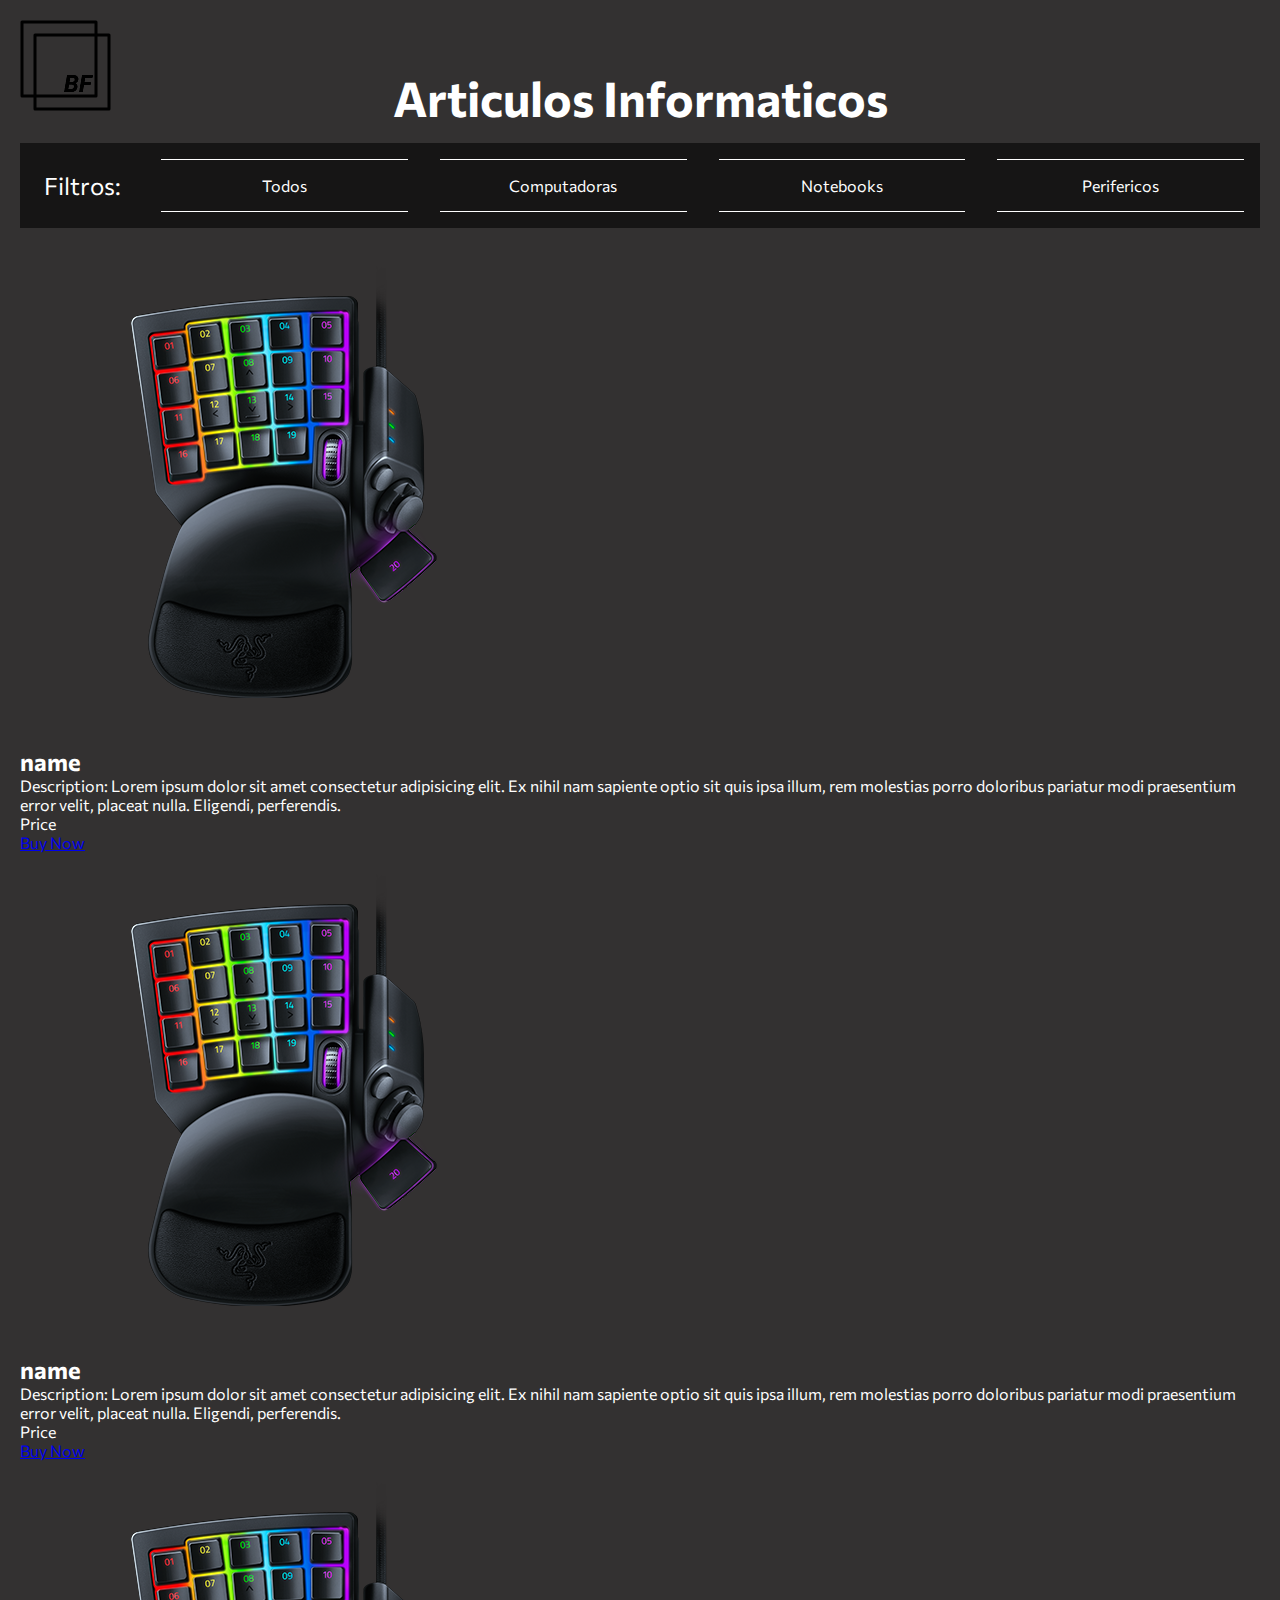
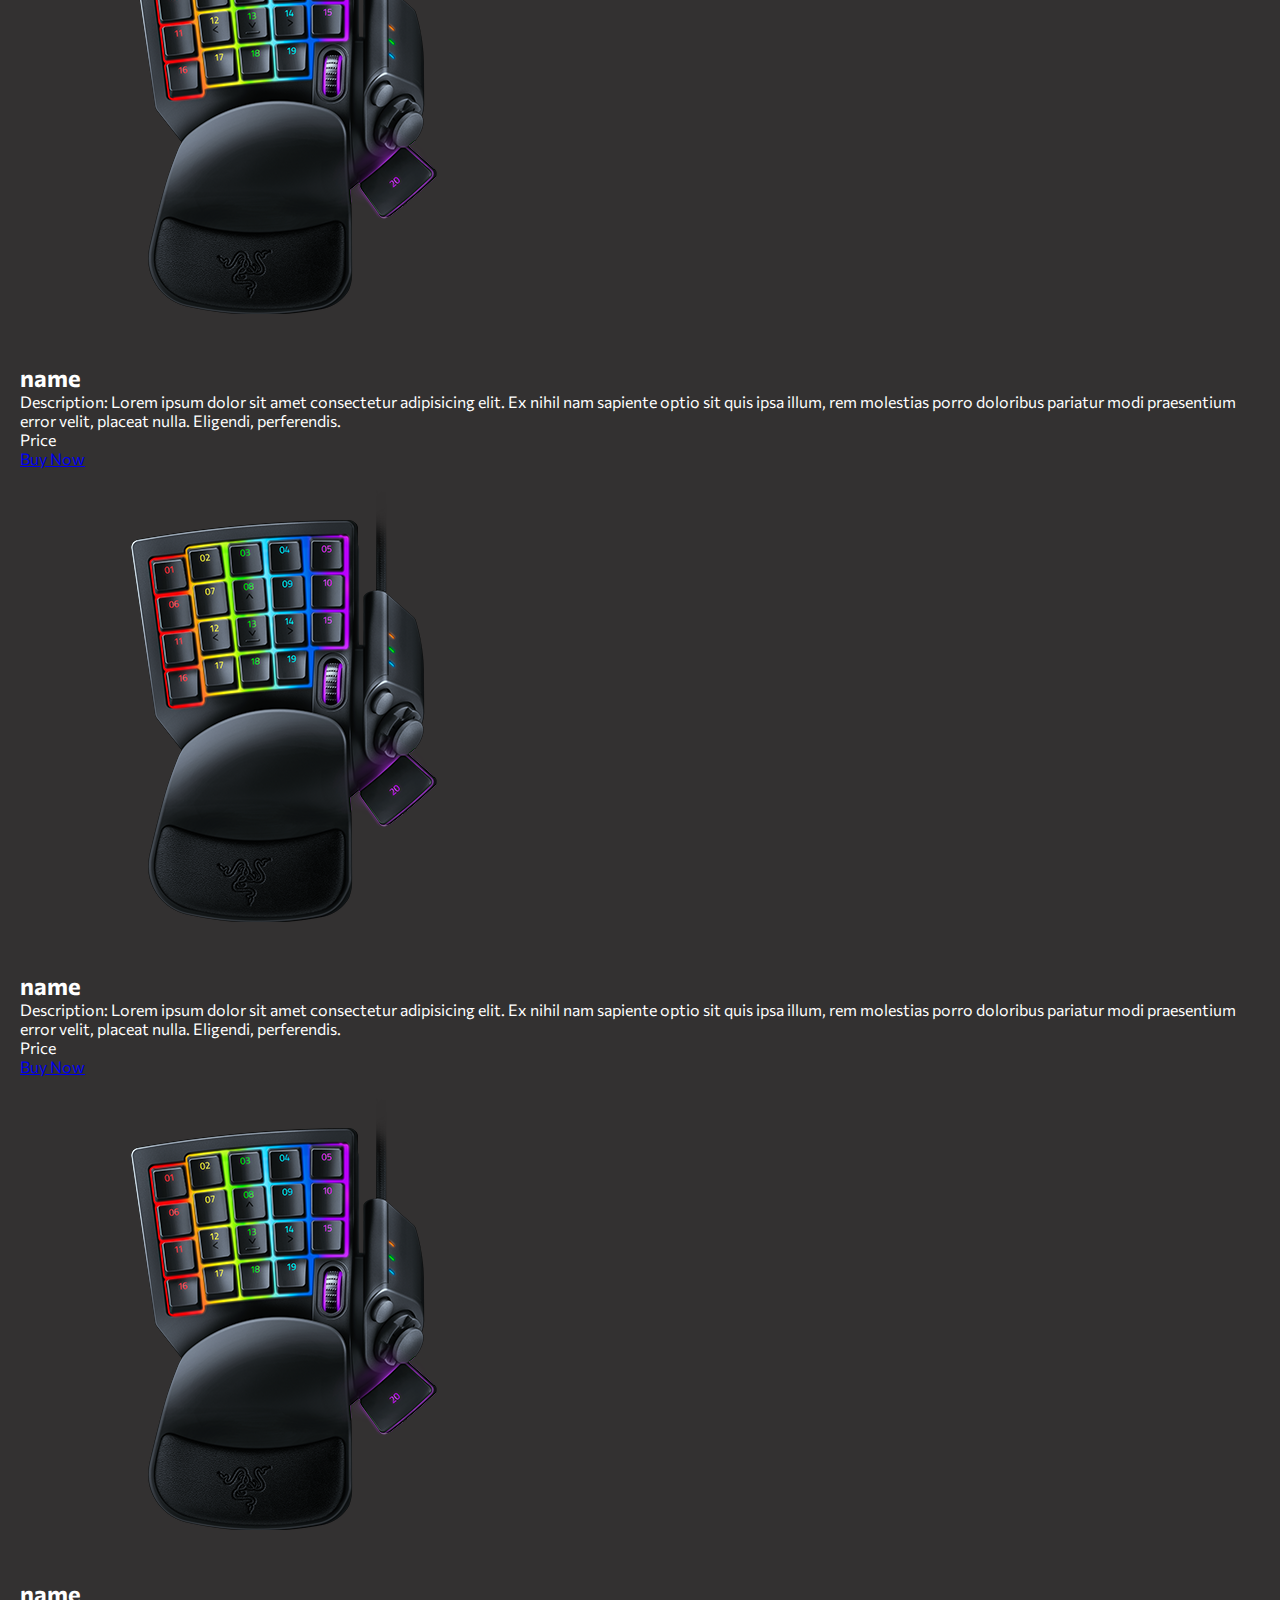
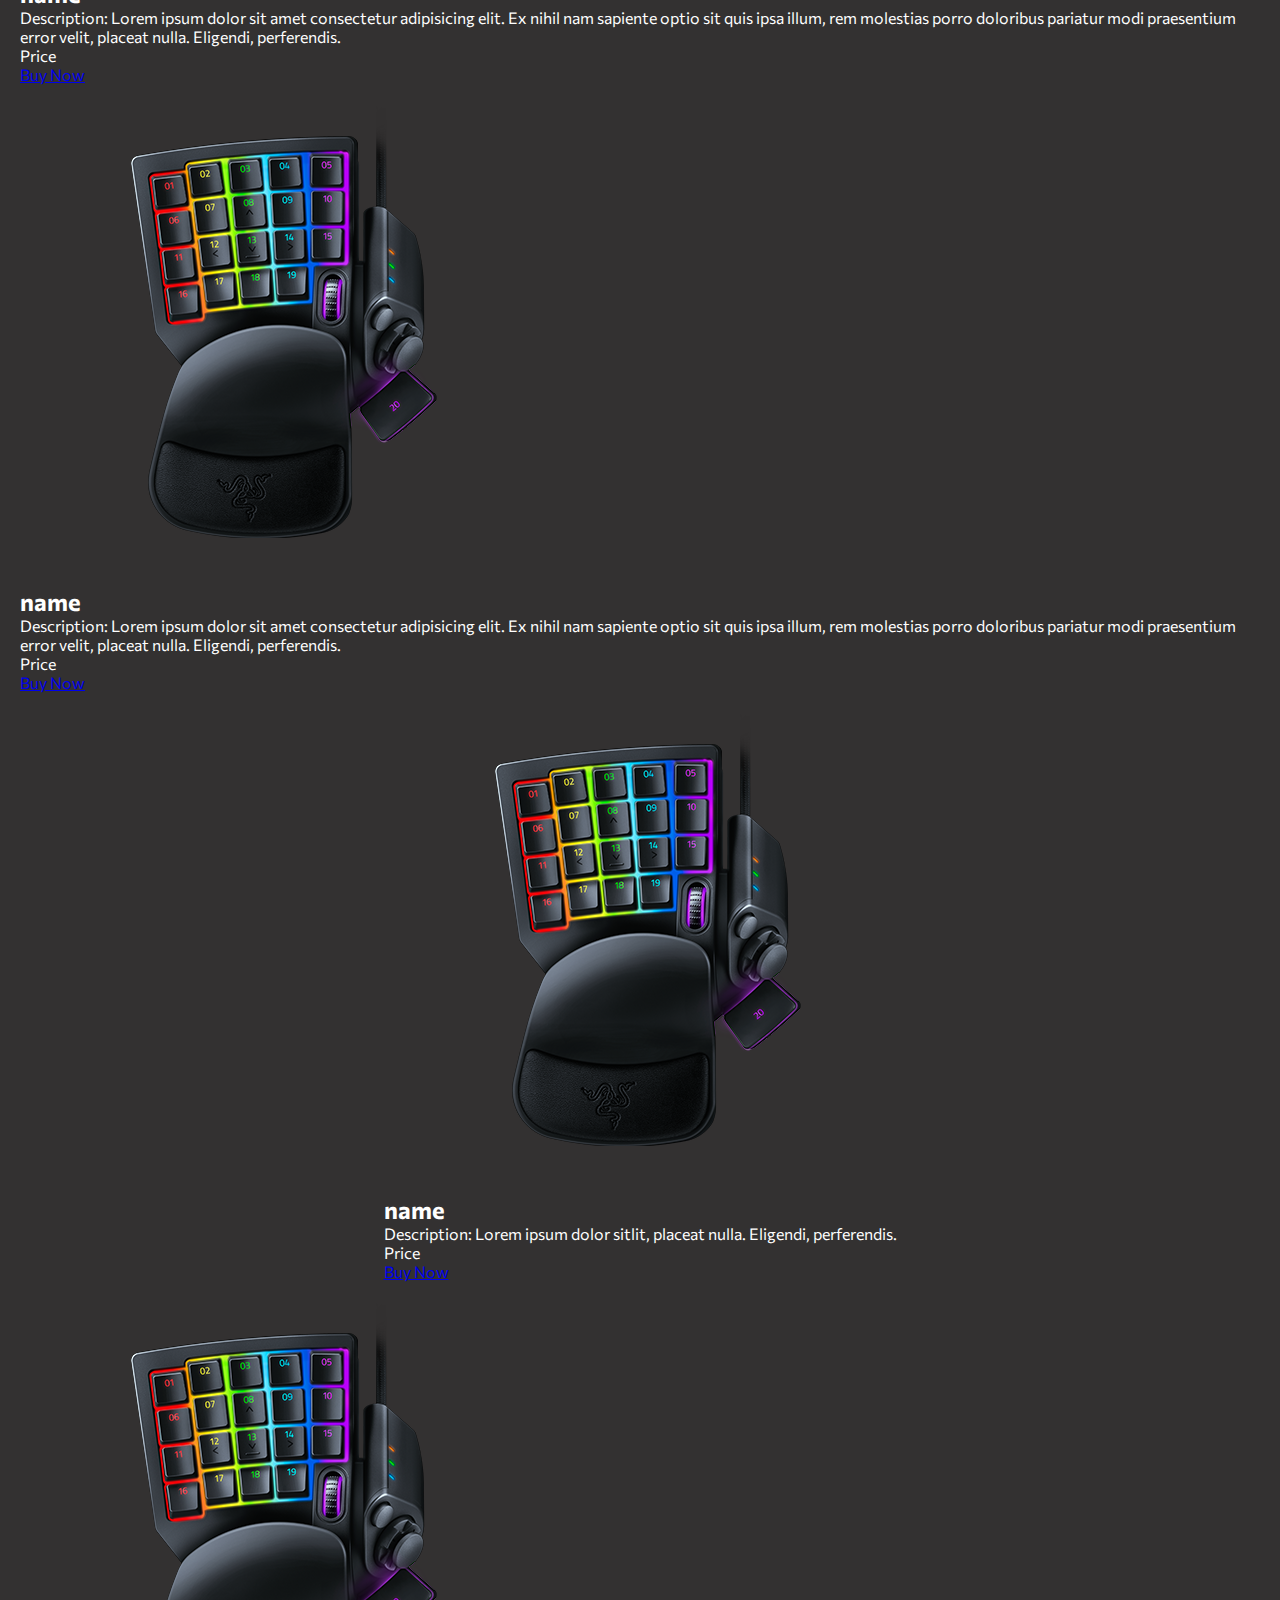
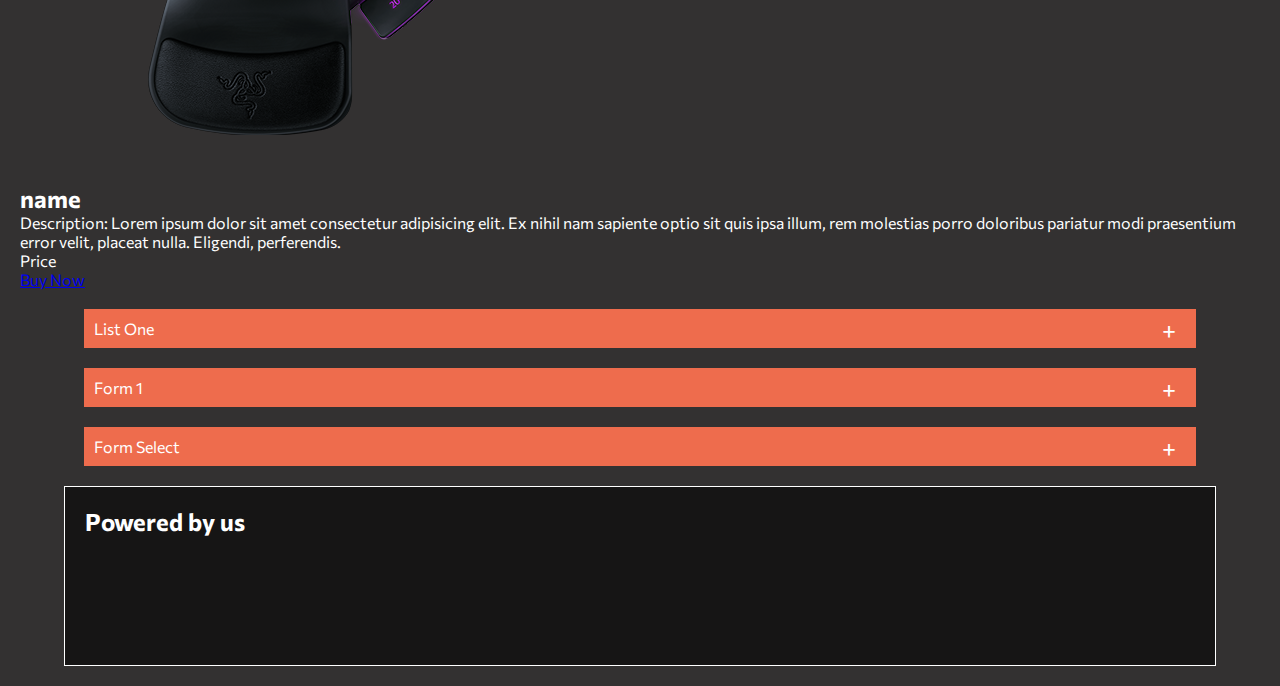
<file: templates/index.html>
<!DOCTYPE html>
<html lang="en">
<head>
    <meta charset="UTF-8">
    <meta name="viewport" content="width=device-width, initial-scale=1.0">
    <title>Home</title>
    <link rel="stylesheet" href="./css/estilo.css">
    <link rel="stylesheet" href="./css/sideMenuBox.css">
    <link rel="stylesheet" href="./css/sideMenuContent.css">
    <link rel="stylesheet" href="./css/mainContent.css">
    <link rel="stylesheet" href="./css/filtro.css">
    <link rel="stylesheet" href="./css/listaProductos.css">
    <link rel="stylesheet" href="./css/accordion.css">
    <link rel="stylesheet" href="./css/textForm.css">
    <link rel="stylesheet" href="./css/selectForm.css">
    <link rel="stylesheet" href="./css/listBox.css">
    <link rel="stylesheet" href="./css/footer.css">
</head>
<body>
    
    <!-- LA SIDE MENU -->
    <div id="mySidenav" class="sidenav">

        <!--INICIO CLOSE MENU -->
        <a href="javascript:void(0)" id="buttonCloseNav" class="closebtn">&times;</a>
        <!--FIN CLOSE MENU -->
        
        <div class="imgBx">
            <img src="./img/user.jpeg" alt="">
        </div>
        <div class="contentBx">
            <h2 class="userName">
                Ignacio Ochoa
            </h2>
            <h3 class="userType">
                Usuario Administrador
            </h3>
            <div class="buttonBx">
                <a href="#">Log in</a>
                <a href="#">Administrar</a>
                <a href="#">Log out</a>
            </div>
        </div>
    </div>

    <!-- FIN SIDE MENU -->
    <!-- SPAN PARA abrir side menu -->
    <span id="buttonOpenNav">
        <img src="./img/logo.svg" alt="">
    </span>

    <!-- FIN SPAN OPEN/CLOSE SIDE MENU -->
    <!-- INICIO MAIN CONTENT -->
    <section id="main" class="mainContent">

        <h1>Articulos Informaticos</h1>

        <div class="filtro">
            <p>Filtros:</p>
            <ul>
                <li>Todos</li>
                <li>Computadoras</li>
                <li>Notebooks</li>
                <li>Perifericos</li>
            </ul>
        </div>

        <!-- <div class="listaProductos"> -->

            <div class="card">
                <div class="imgBx">
                    <img src="./img/keyboard5.png" alt="">
                </div>
                <div class="contentBx">
                    <h2>name</h2>
                    <p>Description: <span>Lorem ipsum dolor sit amet consectetur adipisicing elit. Ex nihil nam sapiente optio sit quis ipsa illum, rem molestias porro doloribus pariatur modi praesentium error velit, placeat nulla. Eligendi, perferendis.</span></p>
                    <p class="price">Price</p>
                    <a href="#">Buy Now</a>
                </div>
            </div>

            <!-- MAS CARDS -->

            <div class="card">
                <div class="imgBx">
                    <img src="./img/keyboard5.png" alt="">
                </div>
                <div class="contentBx">
                    <h2>name</h2>
                    <p>Description: <span>Lorem ipsum dolor sit amet consectetur adipisicing elit. Ex nihil nam sapiente optio sit quis ipsa illum, rem molestias porro doloribus pariatur modi praesentium error velit, placeat nulla. Eligendi, perferendis.</span></p>
                    <p class="price">Price</p>
                    <a href="#">Buy Now</a>
                </div>
            </div>

            <div class="card">
                <div class="imgBx">
                    <img src="./img/keyboard5.png" alt="">
                </div>
                <div class="contentBx">
                    <h2>name</h2>
                    <p>Description: <span>Lorem ipsum dolor sit amet consectetur adipisicing elit. Ex nihil nam sapiente optio sit quis ipsa illum, rem molestias porro doloribus pariatur modi praesentium error velit, placeat nulla. Eligendi, perferendis.</span></p>
                    <p class="price">Price</p>
                    <a href="#">Buy Now</a>
                </div>
            </div>

            <div class="card">
                <div class="imgBx">
                    <img src="./img/keyboard5.png" alt="">
                </div>
                <div class="contentBx">
                    <h2>name</h2>
                    <p>Description: <span>Lorem ipsum dolor sit amet consectetur adipisicing elit. Ex nihil nam sapiente optio sit quis ipsa illum, rem molestias porro doloribus pariatur modi praesentium error velit, placeat nulla. Eligendi, perferendis.</span></p>
                    <p class="price">Price</p>
                    <a href="#">Buy Now</a>
                </div>
            </div>

            <div class="card">
                <div class="imgBx">
                    <img src="./img/keyboard5.png" alt="">
                </div>
                <div class="contentBx">
                    <h2>name</h2>
                    <p>Description: <span>Lorem ipsum dolor sit amet consectetur adipisicing elit. Ex nihil nam sapiente optio sit quis ipsa illum, rem molestias porro doloribus pariatur modi praesentium error velit, placeat nulla. Eligendi, perferendis.</span></p>
                    <p class="price">Price</p>
                    <a href="#">Buy Now</a>
                </div>
            </div>

            <div class="card">
                <div class="imgBx">
                    <img src="./img/keyboard5.png" alt="">
                </div>
                <div class="contentBx">
                    <h2>name</h2>
                    <p>Description: <span>Lorem ipsum dolor sit amet consectetur adipisicing elit. Ex nihil nam sapiente optio sit quis ipsa illum, rem molestias porro doloribus pariatur modi praesentium error velit, placeat nulla. Eligendi, perferendis.</span></p>
                    <p class="price">Price</p>
                    <a href="#">Buy Now</a>
                </div>
            </div>
            <div class="card">
                <div class="imgBx">
                    <img src="./img/keyboard5.png" alt="">
                </div>
                <div class="contentBx">
                    <h2>name</h2>
                    <p>Description: <span>Lorem ipsum dolor sitlit, placeat nulla. Eligendi, perferendis.</span></p>
                    <p class="price">Price</p>
                    <a href="#">Buy Now</a>
                </div>
            </div>
            <div class="card">
                <div class="imgBx">
                    <img src="./img/keyboard5.png" alt="">
                </div>
                <div class="contentBx">
                    <h2>name</h2>
                    <p>Description: <span>Lorem ipsum dolor sit amet consectetur adipisicing elit. Ex nihil nam sapiente optio sit quis ipsa illum, rem molestias porro doloribus pariatur modi praesentium error velit, placeat nulla. Eligendi, perferendis.</span></p>
                    <p class="price">Price</p>
                    <a href="#">Buy Now</a>
                </div>
            </div>

            <!-- FIN MAS CARDS -->


        </div>

        <div class="accordion">
            <div class="accordionContentBx">
                <div id="label" class="label">List One</div>
                <div class="content">
                    
                    <div class="listBox">

                        <h2>List Item Hover Effect</h2>
                    
                        <ul>
                            <li><span>1</span>List Item One</li>
                            
                            <li><span>2</span>List Item Two</li>
                    
                            <li><span>3</span>List Item Three</li>
                            
                            <li><span>4</span>List Item Four</li>
                    
                            <li><span>5</span>List Item Five</li>
                    
                            <li><span>6</span>List Item Six</li>
                        </ul>
                    </div>

                    <!-- otra cosa -->

                    <div class="containerForm">
                        <h2>Contact Us</h2>
                
                        <!-- INICIO ROW 100 -->
                        <div class="row100">
                
                            <div class="col">
                                <div class="inputBox">
                                    <input type="text" name="" required="required">
                                    <span class="text">First Name</span>
                                    <span class="line"></span>
                                </div>
                            </div>
                
                            <div class="col">
                                <div class="inputBox">
                                    <input type="text" name="" required="required">
                                    <span class="text">Last Name</span>
                                    <span class="line"></span>
                                </div>
                            </div>
                
                        </div>
                
                        <!-- FIN ROW 100 -->
                
                        <!-- INICIO ROW 2 -->
                
                        <div class="row100">
                
                            <div class="col">
                                <div class="inputBox">
                                    <input type="text" name="" required="required">
                                    <span class="text">Email</span>
                                    <span class="line"></span>
                                </div>
                            </div>
                
                            <div class="col">
                                <div class="inputBox">
                                    <input type="text" name="" required="required">
                                    <span class="text">Mobile</span>
                                    <span class="line"></span>
                                </div>
                            </div>
                        </div>
                
                        <!-- FIN ROW 2 -->
                
                        <!-- INICIO ROW EXTRA SOLA -->
                        <div class="row100">
                
                            <div class="col">
                                <div class="inputBox textarea">
                                    <textarea name="" id="" cols="30" rows="10" required="required"></textarea>
                                    <span class="text">Type your message here:</span>
                                    <span class="line"></span>
                                </div>
                            </div>
                
                        </div>
                
                
                        <!-- FIN ROW EXTRA SOLA -->
                
                        <!-- inicio otra row -->
                
                        <div class="row100">
                            <div class="col">
                                <input type="submit" value="Send">
                            </div>
                        </div>
                        <!-- fin otra row -->
                    </div>


                    <!-- FIN TEXT FORM -->
                </div>

                
            </div>
        

            <div class="accordionContentBx">
                <div class="label">Form 1</div>
                <div class="content">
                    
                    <!-- INICIO TEXT FORM -->

                    <div class="containerForm">
                        <h2>Contact Us</h2>
                
                        <!-- INICIO ROW 100 -->
                        <div class="row100">
                
                            <div class="col">
                                <div class="inputBox">
                                    <input type="text" name="" required="required">
                                    <span class="text">First Name</span>
                                    <span class="line"></span>
                                </div>
                            </div>
                
                            <div class="col">
                                <div class="inputBox">
                                    <input type="text" name="" required="required">
                                    <span class="text">Last Name</span>
                                    <span class="line"></span>
                                </div>
                            </div>
                
                        </div>
                
                        <!-- FIN ROW 100 -->
                
                        <!-- INICIO ROW 2 -->
                
                        <div class="row100">
                
                            <div class="col">
                                <div class="inputBox">
                                    <input type="text" name="" required="required">
                                    <span class="text">Email</span>
                                    <span class="line"></span>
                                </div>
                            </div>
                
                            <div class="col">
                                <div class="inputBox">
                                    <input type="text" name="" required="required">
                                    <span class="text">Mobile</span>
                                    <span class="line"></span>
                                </div>
                            </div>
                        </div>
                
                        <!-- FIN ROW 2 -->
                
                        <!-- INICIO ROW EXTRA SOLA -->
                        <div class="row100">
                
                            <div class="col">
                                <div class="inputBox textarea">
                                    <textarea name="" id="" cols="30" rows="10" required="required"></textarea>
                                    <span class="text">Type your message here:</span>
                                    <span class="line"></span>
                                </div>
                            </div>
                
                        </div>
                
                
                        <!-- FIN ROW EXTRA SOLA -->
                
                        <!-- inicio otra row -->
                
                        <div class="row100">
                            <div class="col">
                                <input type="submit" value="Send">
                            </div>
                        </div>
                        <!-- fin otra row -->
                    </div>


                    <!-- FIN TEXT FORM -->
                </div>
            </div>
        
            <div class="accordionContentBx">
                <div class="label">Form Select</div>
                <div class="content">
                    

                    <!-- INICIO BOX SELECT -->
                    <div class="boxSelect">

                        <h2>Group Input Search Form</h2>
                
                        <form action="#">
                
                            <input type="text" placeholder="Type: ">
                
                            <select name="" id="">
                                <option value="Option1">Option One</option>
                                <option value="Option2">Option Two</option>
                                <option value="Option3">Option Three</option>
                                <option value="Option4">Option Four</option>
                
                            </select>
                
                            <input type="submit" value="Search">
                
                
                        </form>
                
                
                    </div>
                    <!-- FIN BOX SELECT -->
                </div>
            </div>
        </div>

        <footer>
            <h2>Powered by us</h2>
        </footer>



    </section>

    <!-- FIN MAIN CONTENT / FOOTER VA DENTRO DEL SECTION-->

    <!-- SCRIPTS -->
    <script type='text/javascript' src="./js/sideMenu.js"></script>
    <script src="./js/accordion.js"></script>
</body>
</html>
</file>
<file: templates/css/estilo.css>
@import url('https://fonts.googleapis.com/css?family=Commissioner:wght@300;400;500;600;700;800;900&display=swap');


:root {


    /*PALETTE https://coolors.co/3d5a80-98c1d9-e0fbfc-ee6c4d-293241 */


    --main-color: #333131;
    --contrast-color: #fff;
    --action-color: #EE6C4D;
    --shadow-color: #161515;
    

}
* {

    margin: 0;
    padding: 0;
    box-sizing: border-box;
    font-family: 'Commissioner', sans-serif;
}

body {
    background: var(--main-color);
}
</file>
<file: templates/css/sideMenuBox.css>
/* The side navigation menu */
.sidenav {
    height: 100%; /* 100% Full-height */
    width: 0; /* 0 width - change this with JavaScript */
    position: fixed; /* Stay in place */
    z-index: 1; /* Stay on top */
    top: 0; /* Stay at the top */
    left: 0;
    background-color: var(--secondary-color); /* Black*/
    overflow-x: hidden; /* Disable horizontal scroll */
    padding-top: 60px; /* Place content 60px from the top */
    transition: 0.5s; /* 0.5 second transition effect to slide in the sidenav */
  }
  
  /* The navigation menu links */
  .sidenav a {
    padding: 8px 8px 8px 32px;
    text-decoration: none;
    font-size: 25px;
    color: var(--contrast-color);
    display: block;
    transition: 0.3s;
  }
  
  /* When you mouse over the navigation links, change their color */
  .sidenav a:hover {
    color: var(--action-color);
  }
  
  /* Position and style the close button (top right corner) */
  .sidenav .closebtn {
    position: absolute;
    top: 0;
    right: 25px;
    font-size: 36px;
    margin-left: 50px;
  }
  
  /* Style page content - use this if you want to push the page content to the right when you open the side navigation */
  #main {
    transition: margin-left 0.5s;
    padding: 20px;
    width: 100vw;
  }
  
  /* On smaller screens, where height is less than 450px, change the style of the sidenav (less padding and a smaller font size) */
  @media screen and (max-height: 450px) {
    .sidenav {padding-top: 15px;}
    .sidenav a {font-size: 18px;}
  }

  #buttonOpenNav {
    color: var(--contrast-color);
    position: absolute;
    top: 20px;
    left: 20px;
    transition: 0.5s;
  }
</file>
<file: templates/css/sideMenuContent.css>
.sidenav .imgBx {
    width: 100%;
    text-align: center;
}

.sidenav .imgBx img {
    border-radius: 5px;
    max-height: 30vh;
}

.sidenav .contentBx h2,
.sidenav .contentBx h3 {
    padding: 20px;
}

.sidenav .buttonBx {

    display: flex;
    justify-content: center;
    align-items: center;
    flex-direction: column;
    text-align: center;
}

.sidenav .buttonBx a {

    width: 80%;
    font-size: 1em;
    color: var(--contrast-color);
    text-transform: uppercase;
    text-decoration: none;
    margin: 10px 0;
    display: inline-block;
    padding: 20px;

    background: var(--shadow-color);
}

.sidenav .buttonBx a:hover {

    transition: 0.2s;
    background-color: var(--action-color);
}
</file>
<file: templates/css/mainContent.css>
.mainContent {
    display: flex;
    justify-content: center;
    align-items: center;
    flex-direction: column;
    width: 100vw;
    color: var(--contrast-color);
    
}

.mainContent h1 {
    font-size: 3em;
    margin-top: 1em;
    
}
</file>
<file: templates/css/filtro.css>
.mainContent .filtro {
    display: flex;
    justify-content: space-between;
    align-items: center;
    width: 100%;
    background: var(--shadow-color);
    color: var(--contrast-color);
    margin: 1em 0;
    /* border: 1px solid green; */
}

.mainContent .filtro p {
    
font-size: 1.5em;
    padding: 1em;
}

.mainContent .filtro ul {
    display: flex;
    align-items: center;
    list-style: none;
    width: 100%;
        
}

.mainContent .filtro ul li {
    padding: 1em;
    margin: 1em;
    text-align: center;
    
    width: 100%;
    border-top: 1px solid var(--contrast-color);
    border-bottom: 1px solid var(--contrast-color);
}

.mainContent .filtro ul li a {
    list-style: none;
    text-transform: uppercase;
    color: var(--contrast-color);
}

.mainContent .filtro ul li:hover {
    transform: scale(1.2);
    transition: 0.3s;
    border-top: 2px solid var(--contrast-color);
    border-bottom: 2px solid var(--contrast-color);
}
</file>
<file: templates/css/listaProductos.css>
.listaProductos {
    display: flex;
    justify-content: center;
    align-items: center;
    flex-direction: column;
    flex-wrap: wrap;
    background: var(--shadow-color);
    width: 100%;
    margin: 10px 0;
}
.listaProductos h2 {
    font-size: 2em;
    text-transform: uppercase;
}
.listaProductos .cartaBx {
    display: flex;
    justify-content: center;
    align-items: center;
}

.listaProductos .cartaBx .card {

    width: 315px;
    
    border: 1px solid var(--contrast-color);
    padding: 10px;
    margin: 20px;
    background: var(--main-color);

    display: flex;
    justify-content: center;
    align-items: center;
    
    flex-direction: column;
}


.listaProductos .cartaBx .card:hover {
    transition: 0.5s;
    transform: scale(1.2);
}

.listaProductos .cartaBx .card .imgBx {
    width: 150px;
}

.listaProductos .cartaBx .card .imgBx img {
    width: 100%;
}

.listaProductos .cartaBx .card .contentBx {
    display: flex;
    flex-direction: column;
    justify-content: center;
    align-items: center;
    padding: 1em;
    background: linear-gradient(to bottom, var(--main-color),var(--shadow-color));
}

.listaProductos .cartaBx .card .contentBx h2 {
    text-transform: uppercase;
    font-weight: 900;
    font-size: 2em;
    /* margin-bottom: 1em; */
}

.listaProductos .cartaBx .card .contentBx p {
    font-weight: 400;
    
    display: none;
}


.listaProductos .cartaBx .card .contentBx p.price {
    
    text-align: center;
    font-weight: 400;
    font-size: 2em;
    width: 100%;
    padding: 20px;
    margin-top: 1em;
    border-radius: 20px;
    
}

.listaProductos .cartaBx .card .contentBx a {
    padding: 1em;
    margin: 1em;
    text-align: center;
    width: 100%;
    border-top: 1px solid var(--contrast-color);
    border-bottom: 1px solid var(--contrast-color);

    color: var(--contrast-color);
    text-transform: uppercase;
    text-decoration: none;
    margin: 10px 0;
    display: inline-block;
    
    background: var(--shadow-color);

}

.listaProductos .cartaBx .card .contentBx a:hover {
    transition: 1s;
    background: var(--action-color);
}

.listaProductos .cartaBx .card:hover .contentBx p {
    transition: 2s;
    display: block;
}
.listaProductos .cartaBx .card:hover .contentBx p.price {
    transition: 5s;
    
    font-size: 2em;
    background: blue;
}
</file>
<file: templates/css/accordion.css>
.accordion {

    width: 90vw;

}

.accordion .accordionContentBx {
    position: relative;
    margin: 20px;
}

.accordion .accordionContentBx .label {
    position: relative;
    padding: 10px;
    background: var(--action-color);
    color: var(--contrast-color);
    cursor: pointer;
}

.accordion .accordionContentBx .label::before {
    content: '+';
    position: absolute;
    top: 50%;
    right: 20px;
    transform: translateY(-50%);
    font-size: 1.5em;
}

.accordion .accordionContentBx.active .label::before {
    content: '-';
}

.accordion .accordionContentBx .content {
    position: relative;
    background: var(--main-color);
    height: 0;
    overflow: hidden;
    transition: 0.5s;
    overflow-y: auto;

    display: flex;
    justify-content: center;
    align-items: center;
}

.accordion .accordionContentBx.active .content {
    height: 100%;
    padding: 10px;
}
</file>
<file: templates/css/textForm.css>
.containerForm {

    width: 100%;
    padding: 20px;
    background: var(--shadow-color);
}

.containerForm h2 {
    width: 100%;
    color: var(--contrast-color);
    font-size: 36px;
    text-align: center;
    margin-bottom: 10px;

}

.containerForm .row100 {
    position: relative;
    width: 100%;
    display: grid;
    grid-template-columns: repeat(auto-fit,minmax(300px,1fr));
}

.containerForm .row100 .col {
    position: relative;
    width: 100%;
    padding: 0 10px;
    margin: 30px 0 10px;
    transition: 0.5s;

}

.containerForm .row100 .inputBox {
    position: relative;
    width: 100%;
    height: 40px;
    color: var(--contrast-color);
}

.containerForm .row100 .inputBox input,
.containerForm .row100 .inputBox.textarea textarea {
    position: absolute;
    width: 100%;
    height: 100%;
    background: transparent;
    box-shadow: none;
    border: none;
    outline: none;
    font-size: 18px;
    padding: 0 10px;
    z-index: 1;
    color: var(--shadow-color);
}

.containerForm .row100 .inputBox .text {

    position: absolute;
    top: 0;
    left: 0;
    line-height: 40px;
    font-size: 18px;
    padding:0 10px;
    display: block;
    transition: 0.5s;
    pointer-events: none;

}

.containerForm .row100 .inputBox input:focus + .text,
.containerForm .row100 .inputBox input:valid + .text {

    top: -35px;
    left: -10px;

}

.containerForm .row100 .inputBox .line {

    position: absolute;
    bottom: 0;
    display: block;
    width: 100%;
    height: 2px;
    background: var(--contrast-color);
    transition: 0.5s;
    border-radius: 2px;
    pointer-events: none;
}

.containerForm .row100 .inputBox input:focus ~ .line,
.containerForm .row100 .inputBox input:valid ~ .line {

    height: 100%;

}

.containerForm .row100 .inputBox.textarea {
    position: relative;
    width: 100%;
    height: 100px;
    padding: 10px 0;
}

.containerForm .row100 .inputBox.textarea textarea {
    height: 100%;
    resize: none;
}

.containerForm .row100 .inputBox textarea:focus + .text,
.containerForm .row100 .inputBox textarea:valid + .text {

    top: -35px;
    left: -10px;

}

.containerForm .row100 .inputBox textarea:focus ~ .line,
.containerForm .row100 .inputBox textarea:valid ~ .line {

    height: 100%; 

}

.containerForm input[type="submit"] {

    border: none;
    padding: 7px 35px;
    cursor: pointer;
    outline: none;
    background: var(--action-color);
    color: var(--contrast-color);
    font-size: 18px;
    border-radius: 2px;
}

.containerForm input[type="submit"]:hover {
filter: grayscale(1.2) invert(1);

}
</file>
<file: templates/css/selectForm.css>
.boxSelect {
    min-width: 600px;
    background: var(--shadow-color);
    padding: 30px;
}

.boxSelect h2 {

    color: var(--contrast-color);
    font-size: 30px;
    font-weight: 500;
    margin-bottom: 10px;

}

.boxSelect input {

    position: relative;
    display: inline-block;
    font-size: 20px;
    box-sizing: border-box;
}

.boxSelect input[type="text"] {

    background: var(--contrast-color);
    width: 340px;
    height: 2em;
    border: none;
    outline: none;
    padding: 0 25px;

}

.boxSelect select {
    position: relative;
    left: -3px;
    border: none;
    outline: none;
    background: var(--contrast-color);
    font-size: 18px;
    padding: 11px 16px 12px;

    margin: -2px;
    border-right: 15px solid var(--contrast-color);
}

.boxSelect input[type="submit"] {

    position: relative;
    left: -5px;
    width: 150px;
    height: 2em;
    border: none;
    outline: none;
    cursor: pointer;
    background: var(--action-color);
    color: var(--contrast-color);
}

.boxSelect input[type="submit"]:hover {
    transition: 0.5s;
    color: var(--action-color);
    background: var(--contrast-color);
}
</file>
<file: templates/css/listBox.css>
.listBox {
    width: 300px;
    border-bottom: 20px solid var(--shadow-color);
    border-bottom-left-radius: 10px;
    border-bottom-right-radius: 10px; 
    margin: 2em;
    
}


.listBox h2 {
    color: var(--contrast-color);
    background: var(--shadow-color);
    padding: 10px 20px;
    font-size: 20px;
    font-weight: 700;
    border-top-left-radius: 10px;
    border-top-right-radius: 10px;
}

.listBox ul {

    position: relative;
    background: var(--contrast-color);
}

.listBox ul li {
    list-style-type: none;
    padding: 10px;
    width: 100%;
    background: var(--main-color);
    box-shadow: 0 5px 25px rgba(0,0,0,0.1);
    transition: transform 0.5s;
}


.listBox ul li:hover{

    transform: scale(1.1);
    z-index: 100;
    background: var(--action-color);
    box-shadow: 0 5px 25px rgba(0,0,0,0.2);
    color: var(--contrast-color);
    opacity: 1;
}

.listBox ul li span {
    width: 20px;
    height: 20px;
    text-align: center;
    line-height: 20px;
    background: var(--action-color);
    color: var(--contrast-color);
    display: inline-block;
    border-radius: 50%;

    margin-right: 10px;
    font-size: 12px;
    font-weight: 600;
    transform: translateY(-2px);

    
}

.listBox ul li:hover span {
    background: var(--contrast-color);
    color: var(--action-color);
}
</file>
<file: templates/css/footer.css>
footer {
    background: var(--shadow-color);
    border: 1px solid var(--contrast-color);
    padding: 20px;
    width: 90vw;
    height: 20vh;
}
</file>
